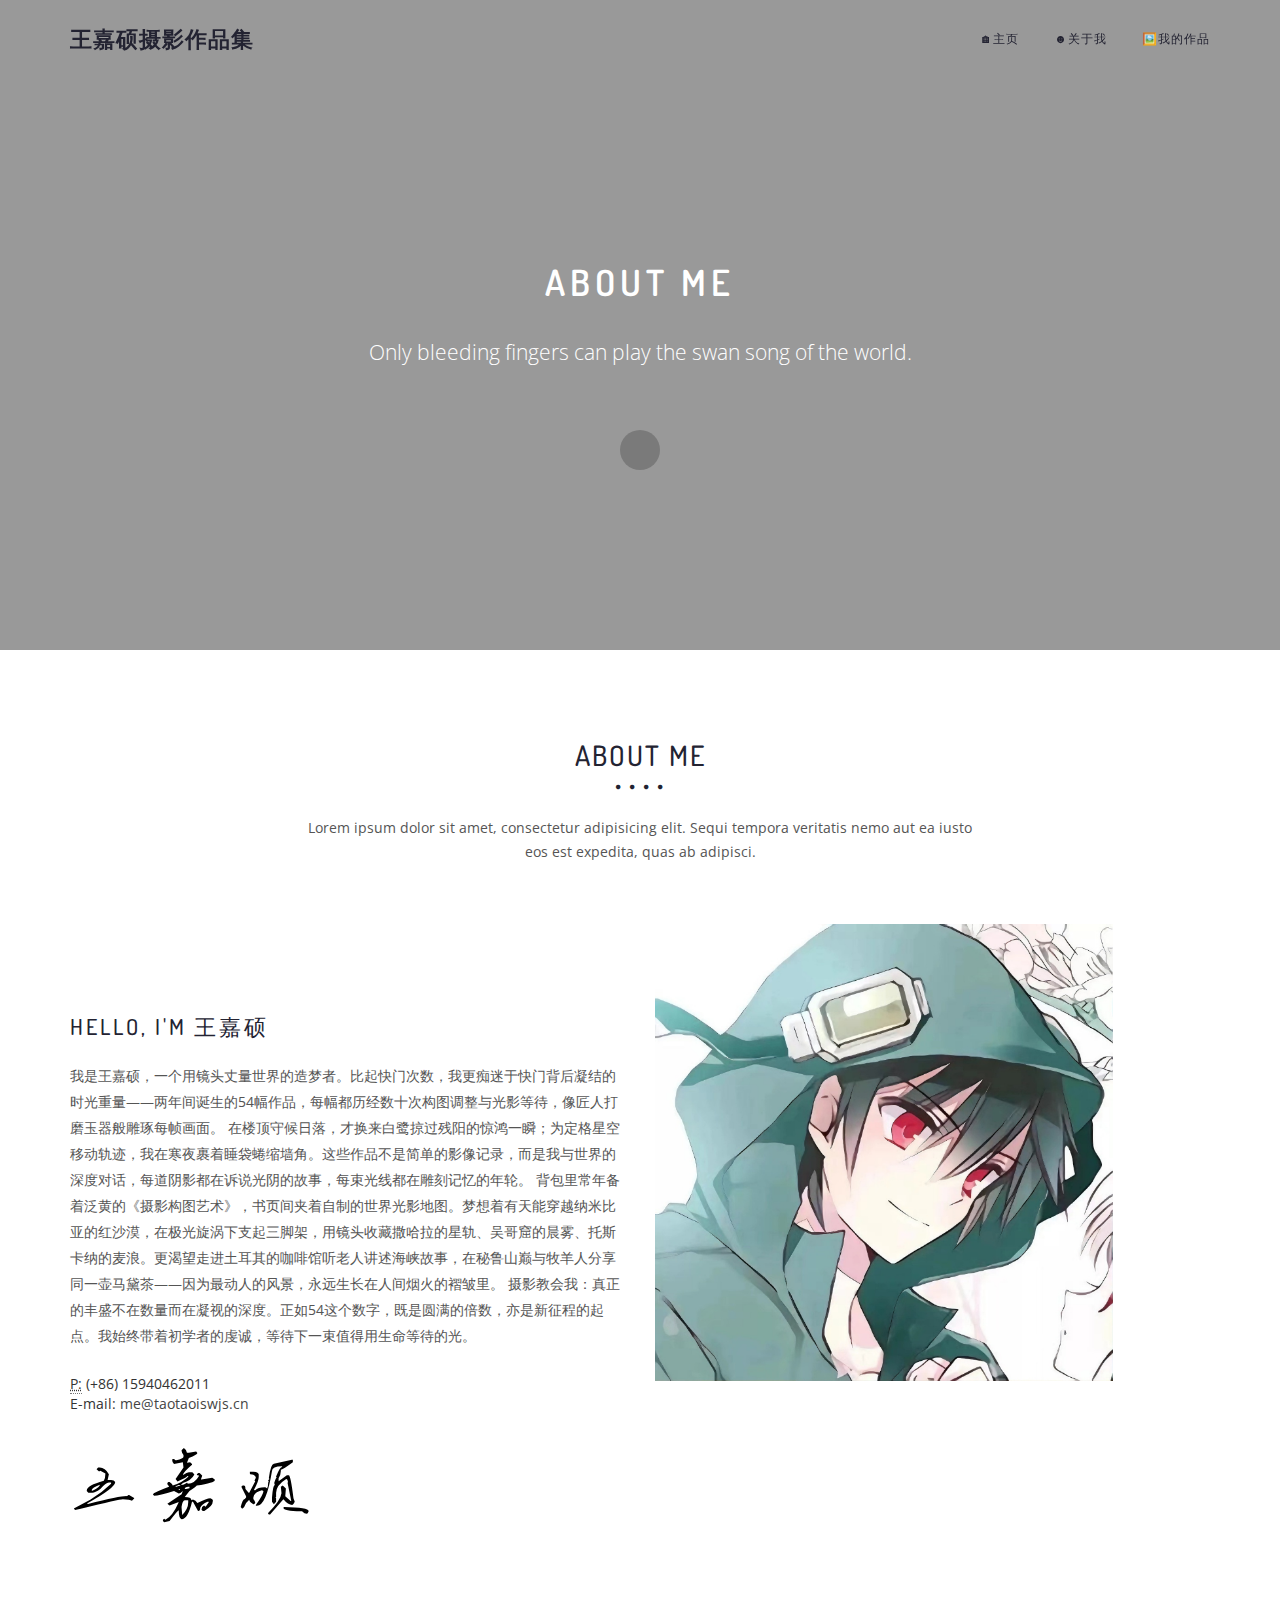
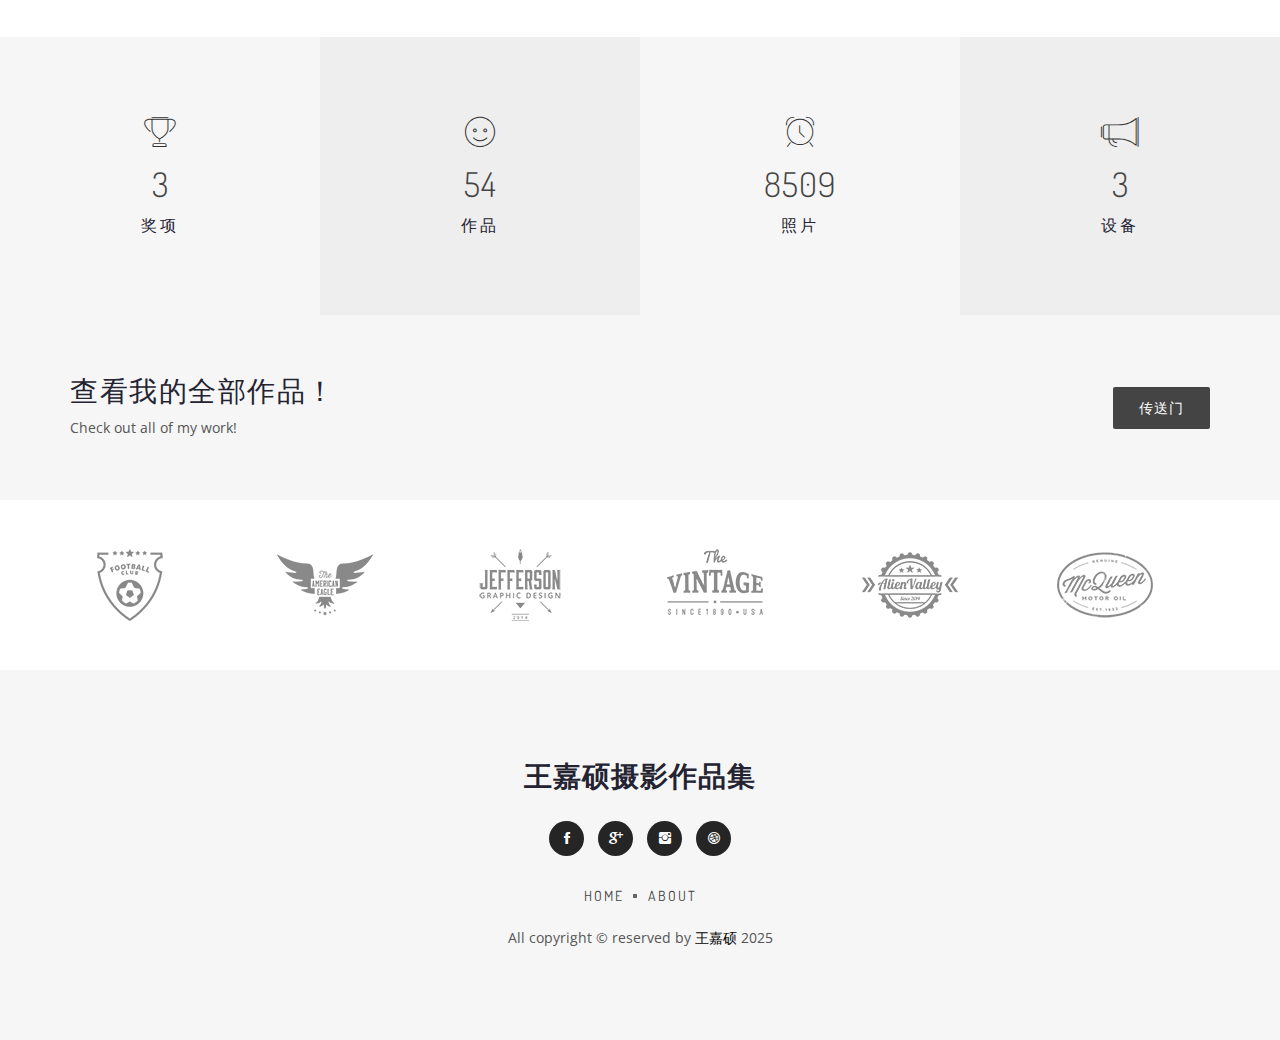
<file: about.html>
<!-- ______                          _________ _______ 
(  ___ \ |\     /|      |\     /|\__    _/(  ____ \
| (   ) )( \   / )      | )   ( |   )  (  | (    \/
| (__/ /  \ (_) /       | | _ | |   |  |  | (_____ 
|  __ (    \   /        | |( )| |   |  |  (_____  )
| (  \ \    ) (         | || || |   |  |        ) |
| )___) )   | |         | () () ||\_)  )  /\____) |
|/ \___/    \_/         (_______)(____/   \_______)
---------------------------------------------------------
All copyright © reserved by 王嘉硕 2025
P: (+86) 15940462011
E-mail: me@taotaoiswjs.cn
-->
<!doctype html>
<body oncontextmenu="return false" ondragstart="return false"></body>
<html class="no-js" lang="">
    <head>
        <meta charset="utf-8">
        <meta http-equiv="x-ua-compatible" content="ie=edge">
        <title>王嘉硕 - 摄影作品集</title>
        <meta name="description" content="">
        <meta name="viewport" content="width=device-width, initial-scale=1">
		
		<!-- favicon icon -->
        <link rel="icon" href="img/favicon.png">
       
		<!-- All CSS Files Here -->
        <link rel="stylesheet" href="css/bootstrap.min.css">
        <link rel="stylesheet" href="css/et-line-fonts.css">
        <link rel="stylesheet" href="css/ionicons.min.css">
        <link rel="stylesheet" href="css/magnific-popup.css">
        <link rel="stylesheet" href="css/meanmenu.css">
        <link rel="stylesheet" href="css/global.css">
        <link rel="stylesheet" href="style.css">
        <link rel="stylesheet" href="css/responsive.css">
        <script src="js/vendor/modernizr-2.8.3.min.js"></script>
    </head>
    <body>
		<div class="page-loader">
			<div class="loader">Loading...</div>
		</div>
		<!-- /PRELOADER -->       
		<!-- header start -->
		<header>
			<div class="header-area headroom">
				<div class="container sm-100">
					<div class="row">
						<div class="col-md-3 col-sm-2">
							<div class="logo text-upper">
								<h4><a href="index.html">王嘉硕摄影作品集</a></h4>
							</div>
						</div>
						<div class="col-md-9 col-sm-10">
							<div class="menu-area hidden-xs">
								<nav>
									<ul class="basic-menu clearfix">
										<li><a href="index.html">🏠︎主页</a>
											<ul>
												<li><a href="index.html">回家喽！ </a></li>
											</ul>
										</li>
										<li><a href="about.html">☻关于我</a></li>
										<!-- PORTFOLIO -->
										<li>
											<a href="https://500px.com.cn/taotaoiswjs">🖼️我的作品</a>
											
							<!-- basic-mobile-menu --> 
							<div class="basic-mobile-menu visible-xs">
								<nav id="mobile-nav">
									<ul>
										<li><a href="index.html">Home</a>
											<ul>
												<li><a href="index.html">Home Style 1 </a></li>
												<li><a href="index-2.html">Home Style 2</a></li>
												<li><a href="index-3.html">Home Style 3</a></li>
												<li><a href="index-4.html">Home Style 4</a></li>
												<li><a href="index-5.html">Home Style 5</a></li>
												<li><a href="index-6.html">Home Style 6</a></li>
												<li><a href="index-7.html">Home Style 7</a></li>
												<li><a href="index-8.html">Home Style 8</a></li>
												<li><a href="index-9.html">Home Style 9</a></li>
												<li><a href="index-10.html">Home Style 10</a></li>
												<li><a href="index-11.html">Home Style 11</a></li>
												<li><a href="index-12.html">Home Style 12</a></li>
											</ul>
										</li>
										<li><a href="about.html">about</a></li>
										<!-- PORTFOLIO -->
										<li>
											<a href="portfolio-grid-3-cols.html">Portfolio</a>
											<ul>
												<li>
													<a href="#">Grid</a>
													<ul>
														<li><a href="portfolio-grid-2-cols.html">2 Columns</a></li>
														<li><a href="portfolio-grid-3-cols.html">3 Columns</a></li>
														<li><a href="portfolio-grid-4-cols.html">4 Columns</a></li>
													</ul>
												</li>
							
												<li>
													<a href="#">Grid No Space</a>
													<ul>
														<li><a href="portfolio-grid-2-cols-nospace.html">2 Columns</a></li>
														<li><a href="portfolio-grid-3-cols-nospace.html">3 Columns</a></li>
														<li><a href="portfolio-grid-4-cols-nospace.html">4 Columns</a></li>
													</ul>
												</li>
							
												<li>
													<a href="#">Wide Grid</a>
													<ul>
														<li><a href="portfolio-wide-grid-2-cols.html">2 Columns</a></li>
														<li><a href="portfolio-wide-grid-3-cols.html">3 Columns</a></li>
														<li><a href="portfolio-wide-grid-4-cols.html">4 Columns</a></li>
													</ul>
												</li>
							
												<li>
													<a href="#">Wide Grid No Space</a>
													<ul>
														<li><a href="portfolio-wide-grid-2-cols-nospace.html">2 Columns</a></li>
														<li><a href="portfolio-wide-grid-3-cols-nospace.html">3 Columns</a></li>
														<li><a href="portfolio-wide-grid-4-cols-nospace.html">4 Columns</a></li>
													</ul>
												</li>
							
												<li>
													<a href="#">Masonry</a>
													<ul>
														<li><a href="portfolio-masonry-2-cols.html">2 Columns</a></li>
														<li><a href="portfolio-masonry-3-cols.html">3 Columns</a></li>
														<li><a href="portfolio-masonry-4-cols.html">4 Columns</a></li>
													</ul>
												</li>
							
												<li>
													<a href="#">Masonry No Space</a>
													<ul>
														<li><a href="portfolio-masonry-2-cols-nospace.html">2 Columns</a></li>
														<li><a href="portfolio-masonry-3-cols-nospace.html">3 Columns</a></li>
														<li><a href="portfolio-masonry-4-cols-nospace.html">4 Columns</a></li>
													</ul>
												</li>
							
												<li>
													<a href="#">Wide Masonry</a>
													<ul>
														<li><a href="portfolio-wide-masonry-2-cols.html">2 Columns</a></li>
														<li><a href="portfolio-wide-masonry-3-cols.html">3 Columns</a></li>
														<li><a href="portfolio-wide-masonry-4-cols.html">4 Columns</a></li>
													</ul>
												</li>
							
												<li>
													<a href="#">Wide Masonry No Space</a>
													<ul>
														<li><a href="portfolio-wide-masonry-2-cols-nospace.html">2 Columns</a></li>
														<li><a href="portfolio-wide-masonry-3-cols-nospace.html">3 Columns</a></li>
														<li><a href="portfolio-wide-masonry-4-cols-nospace.html">4 Columns</a></li>
													</ul>
												</li>
							
												<li>
													<a href="#">Mosaic</a>
													<ul>
														<li><a href="mosaic-portfolio-1.html">Mosaic Grid</a></li>
														<li><a href="mosaic-portfolio-2.html">Mosaic No Space</a></li>
													</ul>
												</li>
							
												<li>
													<a href="#">Single Work</a>
													<ul>
														<li><a href="portfolio-single.html">Single 1</a></li>
														<li><a href="portfolio-single-2.html">Single 2</a></li>
														<li><a href="portfolio-single-3.html">Single 3</a></li>
														<li><a href="portfolio-single-4.html">Single 4</a></li>
													</ul>
												</li>
							
											</ul>
										</li>
										<!-- END PORTFOLIO -->
										<li><a href="service.html">Service</a></li>
										<li><a href="#">Pages</a>
											<ul>
												<li><a href="about.html">About Us</a></li>
												<li><a href="service.html">Service</a></li>												
												<li><a href="pricing.html">Pricing</a></li>
												<li><a href="contact.html">Contact</a></li>
												<li><a href="404.html">404 Page</a></li>
											</ul>
										</li>                                           
										<!-- BLOG -->
										<li>
											<a href="blog-classic-left-sidebar.html">Blog</a>
											<ul>
												<li>
													<a href="#">Grid</a>
													<ul>
														<li><a href="blog-grid-2-col.html">2 Columns</a></li>
														<li><a href="blog-grid-3-col.html">3 Columns</a></li>
														<li><a href="blog-grid-4-col.html">4 Columns</a></li>
														<li><a href="blog-grid-full-width.html">Full Width</a></li>
													</ul>
												</li>
							
												<li>
													<a href="#">Classic</a>
													<ul>
														<li><a href="blog-classic-left-sidebar.html">Sidebar Left</a></li>
														<li><a href="blog-classic-right-sidebar.html">Sidebar Right</a></li>
														<li><a href="blog-classic-no-sidebar.html">Without Sidebar</a></li>
													</ul>
												</li>
							
												<li>
													<a href="#">Masonry</a>
													<ul>
														<li><a href="blog-masonry-2-col.html">2 Columns</a></li>
														<li><a href="blog-masonry-3-col.html">3 Columns</a></li>
														<li><a href="blog-masonry-4-col.html">4 Columns</a></li>
														<li><a href="blog-masonry-full-width.html">Full Width</a></li>
													</ul>
												</li>
							
												<li>
													<a href="#">Thumbnail</a>
													<ul>
														<li><a href="blog-thumbnail-left-sidebar.html">Sidebar Left</a></li>
														<li><a href="blog-thumbnail-right-sidebar.html">Sidebar Right</a></li>
														<li><a href="blog-thumbnail-no-sidebar.html">Without Sidebar</a></li>
													</ul>
												</li>
							
												<li>
													<a href="#">Single Post</a>
													<ul>
														<li><a href="blog-single-sidebar-left.html">Sidebar Left</a></li>
														<li><a href="blog-single-sidebar-right.html">Sidebar Right</a></li>
														<li><a href="blog-single-no-sidebar.html">Without Sidebar</a></li>
													</ul>
												</li>
											</ul>
										</li>
										<!-- END BLOG -->
										<li><a href="contact.html">Contact</a></li>
									</ul>
								</nav>
							</div>							
						</div>
					</div>
				</div>
			</div>
		</header>
		<!-- header end -->
		
		<!-- basic-breadcrumb start -->
		<div class="breadcrumb-2-area pos-relative bg-black-alfa-40" style="background-image:url(https://free4.yunpng.top/2025/03/23/67dffa9c85ed5.jpg)">
			<div class="hero-caption">
				<div class="hero-text">
					<div class="container">
						<div class="row">
							<div class="col-sm-12 text-center">
								<h1 class="text-uppercase color-white breadcrumb-2">About Me<Menu></Menu></h1>
								<p class="lead color-white ">Only bleeding fingers can play the swan song of the world.</p>
							</div>
						</div>
					</div>
				</div>
			</div>
		</div>	
		<!-- basic-breadcrumb end -->

		<div class="about-us-area pt-90 pb-90">
			<div class="container">
				<div class="area-title text-center">
					<h2>About Me</h2>
					<p>Lorem ipsum dolor sit amet, consectetur adipisicing elit. Sequi tempora veritatis nemo aut ea iusto eos est expedita, quas ab adipisci.</p>
				</div>			
				<div class="row">
					<!-- ABOUT TEXT -->
					<div class="col-md-6">
						<div class="about-text mt-90">
							<h5>Hello, I'm 王嘉硕</h5>
							<p>我是王嘉硕，一个用镜头丈量世界的造梦者。比起快门次数，我更痴迷于快门背后凝结的时光重量——两年间诞生的54幅作品，每幅都历经数十次构图调整与光影等待，像匠人打磨玉器般雕琢每帧画面。

								在楼顶守候日落，才换来白鹭掠过残阳的惊鸿一瞬；为定格星空移动轨迹，我在寒夜裹着睡袋蜷缩墙角。这些作品不是简单的影像记录，而是我与世界的深度对话，每道阴影都在诉说光阴的故事，每束光线都在雕刻记忆的年轮。
								
								背包里常年备着泛黄的《摄影构图艺术》，书页间夹着自制的世界光影地图。梦想着有天能穿越纳米比亚的红沙漠，在极光旋涡下支起三脚架，用镜头收藏撒哈拉的星轨、吴哥窟的晨雾、托斯卡纳的麦浪。更渴望走进土耳其的咖啡馆听老人讲述海峡故事，在秘鲁山巅与牧羊人分享同一壶马黛茶——因为最动人的风景，永远生长在人间烟火的褶皱里。
								
								摄影教会我：真正的丰盛不在数量而在凝视的深度。正如54这个数字，既是圆满的倍数，亦是新征程的起点。我始终带着初学者的虔诚，等待下一束值得用生命等待的光。</p>
							<p></p>
							<ul>
								<li><abbr title="Phone">P:</abbr> (+86) 15940462011</li>
								<li>E-mail: <a href="mailto:me@taotaoiswjs.cn">me@taotaoiswjs.cn</a></li>
							</ul>
							<div class="signature mt-20">
								<img src="img/王嘉硕_www.ssjjss.com.svg" alt="">
							</div>
						</div>
					</div>
					<!-- /ABOUT TEXT -->
					<!-- PHOTO -->
					<div class="col-md-5">
						<div class="about-img hidden-sm hidden-xs">
							<img src="img/me.png" alt="">
						</div>
					</div>
					<!-- /PHOTO -->
				</div>
			</div>
		</div>
		
		<div class="basic-counter-area clearfix">
			<div class="counter-box">
				<div class="counter-icon">
					<span class=" icon-trophy"></span>
				</div>
				<div class="counter-text">
					<h3 class="counter-number">3</h3>
					<h4>奖项</h4>
				</div>
			</div>			
			<div class="counter-box">
				<div class="counter-icon">
					<span class="icon-happy"></span>
				</div>
				<div class="counter-text">
					<h3 class="counter-number">54</h3>
					<h4>作品</h4>
				</div>
			</div>
			<div class="counter-box">
				<div class="counter-icon">
					<span class="icon-alarmclock"></span>
				</div>
				<div class="counter-text">
					<h3 class="counter-number">8509</h3>
					<h4>照片</h4>
				</div>
			</div>
			<div class="counter-box">
				<div class="counter-icon">
					<span class="icon-megaphone"></span>
				</div>
				<div class="counter-text">
					<h3 class="counter-number">3</h3>
					<h4>设备</h4>
				</div>
			</div>
		</div>			
		<!-- basic-service-area start -->
		<!-- basic-team-area start -->
		
		<!-- basic-team-area end -->		
		

		<!-- basic-process-area end -->		
		
		<!-- basic-pricing-area start -->
		
		<!-- call-to-action-area start -->
		<div class="call-to-action-area gray-bg ptb-60">
			<div class="container">
				<div class="row">
					<div class="col-md-9 col-sm-9 col-xs-12">
						<div class="call-to-action">
							<h3>查看我的全部作品！</h3>
							<p>Check out all of my work!</p>
						</div>
					</div>
					<div class="col-md-3 col-sm-3 col-xs-12 text-right">
						<div class="call-to-action">
							<a class="btn btn-large" href="https://500px.com.cn/taotaoiswjs">传送门</a>
						</div>
					</div>
				</div>
			</div>
		</div>
		<!-- call-to-action-area end -->		
		<div class="clients-area ptb-40">
			<div class="container">
				<div class="row">
					<div class="clients-active owl-carousel">
						<div class="col-sm-12">
							<div class="basic-clients">
								<a href="#"><img src="img/clients/client-1.png" alt="" /></a>
							</div>
						</div>
						<div class="col-sm-12">
							<div class="basic-clients">
								<a href="#"><img src="img/clients/client-2.png" alt="" /></a>
							</div>
						</div>
						<div class="col-sm-12">
							<div class="basic-clients">
								<a href="#"><img src="img/clients/client-3.png" alt="" /></a>
							</div>
						</div>
						<div class="col-sm-12">
							<div class="basic-clients">
								<a href="#"><img src="img/clients/client-4.png" alt="" /></a>
							</div>
						</div>
						<div class="col-sm-12">
							<div class="basic-clients">
								<a href="#"><img src="img/clients/client-5.png" alt="" /></a>
							</div>
						</div>
						<div class="col-sm-12">
							<div class="basic-clients">
								<a href="#"><img src="img/clients/client-6.png" alt="" /></a>
							</div>
						</div>
						<div class="col-sm-12">
							<div class="basic-clients">
								<a href="#"><img src="img/clients/client-1.png" alt="" /></a>
							</div>
						</div>
						<div class="col-sm-12">
							<div class="basic-clients">
								<a href="#"><img src="img/clients/client-2.png" alt="" /></a>
							</div>
						</div>
					</div>
				</div>
			</div>
		</div>
		<footer>
			<div class="basic-footer text-center gray-bg ptb-90">
				<div class="container">
					<div class="footer-logo mb-30">
						<h3><a href="index.html">王嘉硕摄影作品集</a></h3>
					</div>
					<div class="social-icon">
						<a href="#"><i class="ion-social-facebook"></i></a>
						<a href="#"><i class="ion-social-googleplus"></i></a>
						<a href="#"><i class="ion-social-instagram"></i></a>
						<a href="#"><i class="ion-social-dribbble"></i></a>
					</div>
					<div class="footer-menu mt-30">
						<nav>
							<ul>
								<li><a href="../prince/index.html">Home</a></li>
								<li><a href="../prince/about.html">About</a></li>
							</ul>
						</nav>
					</div>
					<div class="copyright mt-20">
						<p>All copyright © reserved by <a href="#">王嘉硕</a> 2025</p>
					</div>
				</div>
			</div>
		</footer>

		
		<!-- All js plugins here -->
        <script src="js/vendor/jquery-1.12.0.min.js"></script>
        <script src="js/bootstrap.min.js"></script>
        <script src="js/isotope.pkgd.min.js"></script>
        <script src="js/imagesloaded.pkgd.min.js"></script>
        <script src="js/jquery.magnific-popup.min.js"></script>
        <script src="js/jquery.meanmenu.js"></script>
        <script src="js/plugins.js"></script>
        <script src="js/main.js"></script>
    </body>
</html>
</file>
<file: css/et-line-fonts.css>
@font-face{font-family:'et-line';src:url('../fonts/et-line.eot');src:url('../fonts/et-line.eot?#iefix') format('embedded-opentype'),
url('../fonts/et-line.woff') format('woff'),
url('../fonts/et-line.ttf') format('truetype'),
url('../fonts/et-line.svg#et-line') format('svg');font-weight:normal;font-style:normal;}
[data-icon]:before{font-family:'et-line';content:attr(data-icon);speak:none;font-weight:normal;font-variant:normal;text-transform:none;line-height:1;-webkit-font-smoothing:antialiased;-moz-osx-font-smoothing:grayscale;display:inline-block;}
.icon-mobile, .icon-laptop, .icon-desktop, .icon-tablet, .icon-phone, .icon-document, .icon-documents, .icon-search, .icon-clipboard, .icon-newspaper, .icon-notebook, .icon-book-open, .icon-browser, .icon-calendar, .icon-presentation, .icon-picture, .icon-pictures, .icon-video, .icon-camera, .icon-printer, .icon-toolbox, .icon-briefcase, .icon-wallet, .icon-gift, .icon-bargraph, .icon-grid, .icon-expand, .icon-focus, .icon-edit, .icon-adjustments, .icon-ribbon, .icon-hourglass, .icon-lock, .icon-megaphone, .icon-shield, .icon-trophy, .icon-flag, .icon-map, .icon-puzzle, .icon-basket, .icon-envelope, .icon-streetsign, .icon-telescope, .icon-gears, .icon-key, .icon-paperclip, .icon-attachment, .icon-pricetags, .icon-lightbulb, .icon-layers, .icon-pencil, .icon-tools, .icon-tools-2, .icon-scissors, .icon-paintbrush, .icon-magnifying-glass, .icon-circle-compass, .icon-linegraph, .icon-mic, .icon-strategy, .icon-beaker, .icon-caution, .icon-recycle, .icon-anchor, .icon-profile-male, .icon-profile-female, .icon-bike, .icon-wine, .icon-hotairballoon, .icon-globe, .icon-genius, .icon-map-pin, .icon-dial, .icon-chat, .icon-heart, .icon-cloud, .icon-upload, .icon-download, .icon-target, .icon-hazardous, .icon-piechart, .icon-speedometer, .icon-global, .icon-compass, .icon-lifesaver, .icon-clock, .icon-aperture, .icon-quote, .icon-scope, .icon-alarmclock, .icon-refresh, .icon-happy, .icon-sad, .icon-facebook, .icon-twitter, .icon-googleplus, .icon-rss, .icon-tumblr, .icon-linkedin, .icon-dribbble{font-family:'et-line';speak:none;font-style:normal;font-weight:normal;font-variant:normal;text-transform:none;line-height:1;-webkit-font-smoothing:antialiased;-moz-osx-font-smoothing:grayscale;display:inline-block;}
.icon-mobile:before{content:"\e000";}
.icon-laptop:before{content:"\e001";}
.icon-desktop:before{content:"\e002";}
.icon-tablet:before{content:"\e003";}
.icon-phone:before{content:"\e004";}
.icon-document:before{content:"\e005";}
.icon-documents:before{content:"\e006";}
.icon-search:before{content:"\e007";}
.icon-clipboard:before{content:"\e008";}
.icon-newspaper:before{content:"\e009";}
.icon-notebook:before{content:"\e00a";}
.icon-book-open:before{content:"\e00b";}
.icon-browser:before{content:"\e00c";}
.icon-calendar:before{content:"\e00d";}
.icon-presentation:before{content:"\e00e";}
.icon-picture:before{content:"\e00f";}
.icon-pictures:before{content:"\e010";}
.icon-video:before{content:"\e011";}
.icon-camera:before{content:"\e012";}
.icon-printer:before{content:"\e013";}
.icon-toolbox:before{content:"\e014";}
.icon-briefcase:before{content:"\e015";}
.icon-wallet:before{content:"\e016";}
.icon-gift:before{content:"\e017";}
.icon-bargraph:before{content:"\e018";}
.icon-grid:before{content:"\e019";}
.icon-expand:before{content:"\e01a";}
.icon-focus:before{content:"\e01b";}
.icon-edit:before{content:"\e01c";}
.icon-adjustments:before{content:"\e01d";}
.icon-ribbon:before{content:"\e01e";}
.icon-hourglass:before{content:"\e01f";}
.icon-lock:before{content:"\e020";}
.icon-megaphone:before{content:"\e021";}
.icon-shield:before{content:"\e022";}
.icon-trophy:before{content:"\e023";}
.icon-flag:before{content:"\e024";}
.icon-map:before{content:"\e025";}
.icon-puzzle:before{content:"\e026";}
.icon-basket:before{content:"\e027";}
.icon-envelope:before{content:"\e028";}
.icon-streetsign:before{content:"\e029";}
.icon-telescope:before{content:"\e02a";}
.icon-gears:before{content:"\e02b";}
.icon-key:before{content:"\e02c";}
.icon-paperclip:before{content:"\e02d";}
.icon-attachment:before{content:"\e02e";}
.icon-pricetags:before{content:"\e02f";}
.icon-lightbulb:before{content:"\e030";}
.icon-layers:before{content:"\e031";}
.icon-pencil:before{content:"\e032";}
.icon-tools:before{content:"\e033";}
.icon-tools-2:before{content:"\e034";}
.icon-scissors:before{content:"\e035";}
.icon-paintbrush:before{content:"\e036";}
.icon-magnifying-glass:before{content:"\e037";}
.icon-circle-compass:before{content:"\e038";}
.icon-linegraph:before{content:"\e039";}
.icon-mic:before{content:"\e03a";}
.icon-strategy:before{content:"\e03b";}
.icon-beaker:before{content:"\e03c";}
.icon-caution:before{content:"\e03d";}
.icon-recycle:before{content:"\e03e";}
.icon-anchor:before{content:"\e03f";}
.icon-profile-male:before{content:"\e040";}
.icon-profile-female:before{content:"\e041";}
.icon-bike:before{content:"\e042";}
.icon-wine:before{content:"\e043";}
.icon-hotairballoon:before{content:"\e044";}
.icon-globe:before{content:"\e045";}
.icon-genius:before{content:"\e046";}
.icon-map-pin:before{content:"\e047";}
.icon-dial:before{content:"\e048";}
.icon-chat:before{content:"\e049";}
.icon-heart:before{content:"\e04a";}
.icon-cloud:before{content:"\e04b";}
.icon-upload:before{content:"\e04c";}
.icon-download:before{content:"\e04d";}
.icon-target:before{content:"\e04e";}
.icon-hazardous:before{content:"\e04f";}
.icon-piechart:before{content:"\e050";}
.icon-speedometer:before{content:"\e051";}
.icon-global:before{content:"\e052";}
.icon-compass:before{content:"\e053";}
.icon-lifesaver:before{content:"\e054";}
.icon-clock:before{content:"\e055";}
.icon-aperture:before{content:"\e056";}
.icon-quote:before{content:"\e057";}
.icon-scope:before{content:"\e058";}
.icon-alarmclock:before{content:"\e059";}
.icon-refresh:before{content:"\e05a";}
.icon-happy:before{content:"\e05b";}
.icon-sad:before{content:"\e05c";}
.icon-facebook:before{content:"\e05d";}
.icon-twitter:before{content:"\e05e";}
.icon-googleplus:before{content:"\e05f";}
.icon-rss:before{content:"\e060";}
.icon-tumblr:before{content:"\e061";}
.icon-linkedin:before{content:"\e062";}
.icon-dribbble:before{content:"\e063";}
</file>
<file: css/meanmenu.css>
a.meanmenu-reveal{display:none;}
.mean-container .mean-bar{background:rgba(0, 0, 0, 0) none repeat scroll 0 0;float:left;min-height:0;padding:0;position:relative;width:100%;z-index:999999;}
.mean-container a.meanmenu-reveal{border:1px solid #000;color:#444;cursor:pointer;display:block;font-family:Arial,Helvetica,sans-serif;font-size:1px;font-weight:700;height:21px;line-height:22px;margin-top:-52px;padding:5px 8px;position:absolute;right:0;text-decoration:none;top:0;width:22px;}
.mean-container a.meanmenu-reveal span{background:#444 none repeat scroll 0 0;display:block;height:3px;margin-top:3px;}
.mean-container .mean-nav{background:#0c1923 none repeat scroll 0 0;float:left;margin-top:0;width:100%;}
.mean-container .mean-nav ul{padding:0;margin:0;width:100%;list-style-type:none;}
.mean-container .mean-nav ul li{position:relative;float:left;width:100%;}
.mean-container .mean-nav ul li a{display:block;float:left;width:90%;padding:1em 5%;margin:0;text-align:left;color:#fff;border-top:1px solid #383838;border-top:1px solid rgba(255,255,255,0.5);text-decoration:none;text-transform:uppercase;}
.mean-container .mean-nav ul li li a{width:80%;padding:1em 10%;border-top:1px solid #f1f1f1;border-top:1px solid rgba(255,255,255,0.25);opacity:0.75;filter:alpha(opacity=75);text-shadow:none !important;visibility:visible;}
.mean-container .mean-nav ul li.mean-last a{border-bottom:none;margin-bottom:0;}
.mean-container .mean-nav ul li li li a{width:70%;padding:1em 15%;}
.mean-container .mean-nav ul li li li li a{width:60%;padding:1em 20%;}
.mean-container .mean-nav ul li li li li li a{width:50%;padding:1em 25%;}
.mean-container .mean-nav ul li a:hover{background:#252525;background:rgba(255,255,255,0.1);}
.mean-container .mean-nav ul li a.mean-expand{margin-top:1px;width:26px;height:32px;padding:8px 10px !important;text-align:center;position:absolute;right:0;top:0;z-index:2;font-weight:700;background:rgba(255,255,255,0.1);border:none !important;border-left:1px solid rgba(255,255,255,0.4) !important;border-bottom:1px solid rgba(255,255,255,0.2) !important;}
.mean-container .mean-nav ul li a.mean-expand:hover{background:rgba(0,0,0,0.9);}
.mean-container .mean-push{float:left;width:100%;padding:0;margin:0;clear:both;}
.mean-nav .wrapper{width:100%;padding:0;margin:0;}
.mean-container .mean-bar, .mean-container .mean-bar *{-webkit-box-sizing:content-box;-moz-box-sizing:content-box;box-sizing:content-box;}
.mean-remove{display:none !important;}

.mean-nav > ul {
  height: 300px;
  overflow-y: scroll;
}
</file>
<file: css/global.css>
.m-0{margin-top:0;margin-right:0;margin-bottom:0;margin-left:0;}
.p-0{padding-top:0;padding-right:0;padding-bottom:0;padding-left:0;}
.mt-0{margin-top:0}
.mt-10{margin-top:10px}
.mt-15{margin-top:15px}
.mt-20{margin-top:20px}
.mt-30{margin-top:30px}
.mt-40{margin-top:40px}
.mt-50{margin-top:50px}
.mt-60{margin-top:60px}
.mt-70{margin-top:70px}
.mt-80{margin-top:80px}
.mt-90{margin-top:90px}
.mt-100{margin-top:100px}
.mt-110{margin-top:110px}
.mt-120{margin-top:120px}
.mt-130{margin-top:130px}
.mt-140{margin-top:140px}
.mt-150{margin-top:150px}
.mr-0{margin-right:0px}
.mr-10{margin-right:10px}
.mr-15{margin-right:15px}
.mr-20{margin-right:20px}
.mr-30{margin-right:30px}
.mr-40{margin-right:40px}
.mr-50{margin-right:50px}
.mr-60{margin-right:60px}
.mr-70{margin-right:70px}
.mr-80{margin-right:80px}
.mr-90{margin-right:90px}
.mr-100{margin-right:100px}
.mr-110{margin-right:110px}
.mr-120{margin-right:120px}
.mr-130{margin-right:130px}
.mr-140{margin-right:140px}
.mr-150{margin-right:150px}
.mb-0{margin-bottom:0}
.mb-10{margin-bottom:10px}
.mb-15{margin-bottom:15px}
.mb-20{margin-bottom:20px}
.mb-30{margin-bottom:30px}
.mb-40{margin-bottom:40px}
.mb-50{margin-bottom:50px}
.mb-60{margin-bottom:60px}
.mb-70{margin-bottom:70px}
.mb-80{margin-bottom:80px}
.mb-90{margin-bottom:90px}
.mb-100{margin-bottom:100px}
.mb-110{margin-bottom:110px}
.mb-120{margin-bottom:120px}
.mb-130{margin-bottom:130px}
.mb-140{margin-bottom:140px}
.mb-150{margin-bottom:150px}
.ml-0{margin-left:0}
.ml-10{margin-left:10px}
.ml-15{margin-left:15px}
.ml-20{margin-left:20px}
.ml-30{margin-left:30px}
.ml-40{margin-left:40px}
.ml-50{margin-left:50px}
.ml-60{margin-left:60px}
.ml-70{margin-left:70px}
.ml-80{margin-left:80px}
.ml-90{margin-left:90px}
.ml-100{margin-left:100px}
.ml-110{margin-left:110px}
.ml-120{margin-left:120px}
.ml-130{margin-left:130px}
.ml-140{margin-left:140px}
.ml-150{margin-left:150px}
.pt-0{padding-top:0}
.pt-10{padding-top:10px}
.pt-15{padding-top:15px}
.pt-20{padding-top:20px}
.pt-30{padding-top:30px}
.pt-40{padding-top:40px}
.pt-50{padding-top:50px}
.pt-60{padding-top:60px}
.pt-70{padding-top:70px}
.pt-80{padding-top:80px}
.pt-90{padding-top:90px}
.pt-100{padding-top:100px}
.pt-110{padding-top:110px}
.pt-120{padding-top:120px}
.pt-130{padding-top:130px}
.pt-140{padding-top:140px}
.pt-150{padding-top:150px}
.pr-0{padding-right:0}
.pr-10{padding-right:10px}
.pr-15{padding-right:15px}
.pr-20{padding-right:20px}
.pr-30{padding-right:30px}
.pr-40{padding-right:40px}
.pr-50{padding-right:50px}
.pr-60{padding-right:60px}
.pr-70{padding-right:70px}
.pr-80{padding-right:80px}
.pr-90{padding-right:90px}
.pr-100{padding-right:100px}
.pr-110{padding-right:110px}
.pr-120{padding-right:120px}
.pr-130{padding-right:130px}
.pr-140{padding-right:140px}
.pb-0{padding-bottom:0}
.pb-10{padding-bottom:10px}
.pb-15{padding-bottom:15px}
.pb-20{padding-bottom:20px}
.pb-30{padding-bottom:30px}
.pb-40{padding-bottom:40px}
.pb-50{padding-bottom:50px}
.pb-60{padding-bottom:60px}
.pb-70{padding-bottom:70px}
.pb-80{padding-bottom:80px}
.pb-90{padding-bottom:90px}
.pb-100{padding-bottom:100px}
.pb-110{padding-bottom:110px}
.pb-120{padding-bottom:120px}
.pb-130{padding-bottom:130px}
.pb-140{padding-bottom:140px}
.pb-150{padding-bottom:150px}
.pl-0{padding-left:0}
.pl-10{padding-left:10px}
.pl-15{padding-left:15px}
.pl-20{padding-left:20px}
.pl-30{padding-left:30px}
.pl-40{padding-left:40px}
.pl-50{padding-left:50px}
.pl-60{padding-left:60px}
.pl-70{padding-left:70px}
.pl-80{padding-left:80px}
.pl-90{padding-left:90px}
.pl-100{padding-left:100px}
.pl-110{padding-left:110px}
.pl-120{padding-left:120px}
.pl-130{padding-left:130px}
.pl-140{padding-left:140px}
.pl-150{padding-left:150px}
.ptb-0{padding:0}
.ptb-10{padding:10px 0}
.ptb-20{padding:20px 0}
.ptb-30{padding:30px 0}
.ptb-40{padding:40px 0}
.ptb-50{padding:50px 0}
.ptb-60{padding:60px 0}
.ptb-70{padding:70px 0}
.ptb-80{padding:80px 0}
.ptb-90{padding:90px 0}
.ptb-100{padding:100px 0}
.ptb-110{padding:110px 0}
.ptb-120{padding:120px 0}
.ptb-130{padding:130px 0}
.ptb-140{padding:140px 0}
.ptb-150{padding:150px 0}
.mtb-0{margin:0}
.mtb-10{margin:10px 0}
.mtb-15{margin:15px 0}
.mtb-20{margin:20px 0}
.mtb-30{margin:30px 0}
.mtb-40{margin:40px 0}
.mtb-50{margin:50px 0}
.mtb-60{margin:60px 0}
.mtb-70{margin:70px 0}
.mtb-80{margin:80px 0}
.mtb-90{margin:90px 0}
.mtb-100{margin:100px 0}
.mtb-110{margin:110px 0}
.mtb-120{margin:120px 0}
.mtb-130{margin:130px 0}
.mtb-140{margin:140px 0}
.mtb-150{margin:150px 0;}
.pricing .container .row [class*="col-"]{}
.col-1, .col-2, .col-3, .col-4, .col-5, .col-6, .col-7, .col-8, .col-9, .col-10{float:left;}
.col-1{width:10%;}
.col-2{width:20%;}
.col-3{width:30%;}
.col-4{width:40%;}
.col-5{width:50%;}
.col-6{width:60%;}
.col-7{width:70%;}
.col-8{width:80%;}
.col-9{width:90%;}
.col-10{width:100%;}
.white-bg{background:#ffffff;}
.gray-bg{background:#f6f6f6;}
.black-bg{background:#1c1c1c;}
.transparent-bg{background:transparent;}
</file>
<file: style.css>
/*
  Theme Name: Prince - Minimal Portfolio Template
  Author: basictheme
  Description: Portfolio template.
  Version: 1.0
*/

/* Css Index 
-----------------------------------
1. Theme default css
2. header
3. basic slider
4. portfolio
5. service
6. testimonial
7. footer
8. blog
9. pricing
10. process
11. team
11. breadcrumb
12. contact
13. about
*/


/*-------------------------------------------------------
1. Theme default css
---------------------------------------------------------*/
@import url('https://fonts.googleapis.com/css?family=Dosis:300,400,500,600,700|Open+Sans:300,400,600,700');
@import url('css/font-awesome.min.css');
@import url('css/text-headline.css');
@import url('css/owl.carousel.min.css');
@import url('css/hamburgers.min.css');
@import url('css/animate.css');
img {
  user-select: none;  /* 禁止选中 */
  pointer-events: none;  /* 禁用点击事件（慎用，会影响交互） */
}
body {
  font-family: 'Open Sans', sans-serif;
  font-weight: normal;
  font-style: normal;
}
.img,img{
 max-width: 100%;
transition: all 0.3s ease-out 0s;
}
a,
.button {
  -webkit-transition: all 0.3s ease-out 0s;
  -moz-transition: all 0.3s ease-out 0s;
  -ms-transition: all 0.3s ease-out 0s;
  -o-transition: all 0.3s ease-out 0s;
  transition: all 0.3s ease-out 0s;
}
a:focus,
.button:focus {
  text-decoration: none;
  outline: none;
}
a:focus,
a:hover,
.portfolio-cat a:hover,
.footer-menu li a:hover {
  color: #999;
  text-decoration: none;
}
a, button {
  color: #444;
  outline: medium none;
}
.uppercase { 
  text-transform: uppercase;
}
.capitalize { 
  text-transform: capitalize;
}
h1,
h2,
h3,
h4,
h5,
h6 {
  font-family: 'Dosis', sans-serif;
  font-weight: normal;
  color: #232332;
  margin-top: 0px;
  font-style: normal;
  font-weight: 300;
  letter-spacing: 1px;
  text-transform: uppercase;
}
h1 a,
h2 a,
h3 a,
h4 a,
h5 a,
h6 a { 
    color: inherit;
}
h1 {
    font-size: 40px;
    font-weight: 500;
}
h2 {
    font-size: 35px;
}
h3 {
    font-size: 28px;
}
h4 {
    font-size: 22px;
}
h5 {
    font-size: 18px;
}
h6 {
    font-size: 16px;
}
ul {
  margin: 0px;
  padding: 0px;
}
li { list-style: none }
p {
  font-size: 14px;
  font-weight: normal;
  line-height: 24px;
  color: #555;
  margin-bottom: 15px;
}
hr{
  padding: 0px;
  border-bottom: 1px solid #eceff8;
  border-top: 0px;
}
label {
  color: #444;
  cursor: pointer;
  font-size: 14px;
  font-weight: 400;
}
*::-moz-selection {
  background: #d6b161;
  color: #fff;
  text-shadow: none;
}
::-moz-selection {
  background: #555;
  color: #fff;
  text-shadow: none;
}
::selection {
  background: #555;
  color: #fff;
  text-shadow: none;
}
*::-moz-placeholder {
  color: #555555;
  font-size: 14px;
  opacity: 1;
}
*::placeholder {
  color: #555555;
  font-size: 14px;
  opacity: 1;
}

/* button style */
.btn {
  -moz-user-select: none;
  background: #444 none repeat scroll 0 0;
  border: 1px solid transparent;
  border-radius: 2px;
  color: #fff;
  cursor: pointer;
  display: inline-block;
  font-family: dosis;
  font-size: 14px;
  font-weight: 400;
  letter-spacing: 1px;
  line-height: 1.42857;
  margin-bottom: 0;
  padding: 7px 20px;
  text-align: center;
  text-transform: uppercase;
  touch-action: manipulation;
  transition: all 0.3s ease 0s;
  vertical-align: middle;
  white-space: nowrap;
}
.btn:hover{background:transparent;border-color:#444}
.btn.btn-large {
  padding: 10px 25px;
}
.btn-lg {
  font-weight: 700;
  padding: 13px 31px;
}
.btn.white-btn:hover{border-color:#ddd;color:#ddd}

/* bg img part */
 .bg-1 {background: url(img/bg/bg-1.jpg);}
 .bg-2 { background: url(img/bg/bg-2.jpg);}
 .bg-3 { background: url(img/bg/bg-3.jpg);}
 .bg-4 { background: url(img/bg/4.jpg);}
.color-white {
  color: #ffffff !important;
}
 
.bg-1, .bg-2, .bg-3, .bg-4, .bg-5, .bg-6, .bg-7, .bg-8, .bg-9, .bg-10{
  background-attachment: fixed; 
  background-clip: initial; 
  background-color: rgba(0, 0, 0, 0); 
  background-origin: initial; 
  background-position: center center; 
  background-repeat: no-repeat; 
  background-size: cover; 
  position: relative; 
  z-index: 0;
}
/* opacity */
.bg-black-alfa-5::before, .bg-black-alfa-10::before, .bg-black-alfa-15::before, .bg-black-alfa-20::before, .bg-black-alfa-25::before, .bg-black-alfa-30::before, .bg-black-alfa-35::before, .bg-black-alfa-40::before, .bg-black-alfa-45::before, .bg-black-alfa-50::before, .bg-black-alfa-55::before, .bg-black-alfa-60::before, .bg-black-alfa-65::before, .bg-black-alfa-70::before, .bg-black-alfa-75::before, .bg-black-alfa-80::before, .bg-black-alfa-85::before, .bg-black-alfa-90::before, .bg-black-alfa-95::before {
  content: "";
  height: 100%;
  left: 0;
  position: absolute;
  top: 0;
  width: 100%;
  z-index: 0;
}
.bg-black-alfa-5::before, .bg-black-alfa-10::before, .bg-black-alfa-15::before, .bg-black-alfa-20::before, .bg-black-alfa-25::before, .bg-black-alfa-30::before, .bg-black-alfa-35::before, .bg-black-alfa-40::before, .bg-black-alfa-45::before, .bg-black-alfa-50::before, .bg-black-alfa-55::before, .bg-black-alfa-60::before, .bg-black-alfa-65::before, .bg-black-alfa-70::before, .bg-black-alfa-75::before, .bg-black-alfa-80::before, .bg-black-alfa-85::before, .bg-black-alfa-90::before, .bg-black-alfa-95::before {
  background: rgba(0, 0, 0, 0.05) none repeat scroll 0 0;
}
.bg-black-alfa-40::before {
  background: rgba(0, 0, 0, 0.4) none repeat scroll 0 0;
}
.owl-carousel .owl-nav div {
  background: rgba(255, 255, 255, 0.8) none repeat scroll 0 0;
  height: 40px;
  left: 20px;
  line-height: 40px;
  opacity: 0;
  position: absolute;
  text-align: center;
  top: 50%;
  transform: translateY(-50%);
  transition: all 0.3s ease 0s;
  visibility: hidden;
  width: 40px;
}
.owl-carousel .owl-nav div.owl-next {
  left: auto;
  right: 20px;
}
.owl-carousel:hover .owl-nav div{opacity: 1;visibility:visible}
/* 2. header */
.header-fixed {
  left: 0;
  position: absolute;
  right: 0;
  z-index: 1030;
}
.header-transparent {
  background: transparent none repeat scroll 0 0;
  box-shadow: 0 -1px 0 rgba(255, 255, 255, 0.1) inset;
  transition: height 0.3s ease-out 0s, background 0.3s ease-out 0s, box-shadow 0s ease-out 0s;
}
.sticky {
  left: 0;
  margin: auto;
  position: fixed;
  top: 0;
  width: 100%;
background: #ffffff none repeat scroll 0 0;
box-shadow: 0 -1px 0 #f5f5f5 inset;
transition: height 0.3s ease-out 0s, background 0.3s ease-out 0s, box-shadow 0.3s ease-out 0s;
z-index: 1030;
}
.breadcrumb-2-area {
  background-position: center center;
  background-size: cover;
  height: 650px;
  overflow: hidden;
  padding: 0;
  position: relative;
}
.hero-caption {
  display: table;
  height: 100%;
  margin: 0 auto;
  position: relative;
  width: 80%;
  z-index: 2;
}
.hero-text {
  display: table-cell;
  height: 100%;
  position: relative;
  vertical-align: middle;
}
h1.breadcrumb-2 {
  font-size: 36px;
  font-weight: 600;
  letter-spacing: 5px;
}
.logo {
  padding: 26px 0;
  transition: all 0.3s ease 0s;
}
.logo h4 {
  font-weight: 600;
  margin: 0;
}
.header-transparent .logo h4 {
  color: #fff;
}
.sticky .logo h4 {
  color: #222;
}
.sticky .logo {
  padding: 19px 0;
}
.basic-area {
  position: relative;
}
.basic-menu {
  float: right;
}
.basic-menu li {
  float: left;
  margin-left: 35px;
  position: relative;
  transition: all 0.3s ease 0s;
}
/* .basic-menu > li::after {
  background: #d7d7d7 none repeat scroll 0 0;
  content: "";
  height: 15px;
  position: absolute;
  right: -16px;
  top: 32px;
  transform: rotate(45deg);
  transition: all 0.3s ease 0s;
  width: 1px;
} */
.basic-menu > li:last-child:after{display:none}
.basic-menu li a {
  color: #232332;
  display: inline-block;
  text-transform: uppercase;
  position: relative;
  font-size: 12px;
  letter-spacing: 1px;
  text-transform: uppercase;
}
.basic-menu > li > a::before {
  background: #666 none repeat scroll 0 0;
  bottom: 23px;
  content: "";
  height: 4px;
  left: 0;
  margin: auto;
  position: absolute;
  right: 0;
  width: 4px;
  opacity:0;
  transition:.3s;
}
.basic-menu > li > a {
  padding: 30px 0;
}
.basic-menu li:hover > a {
  color: #999;
}
.basic-menu li:hover > a:before{opacity:1;}
.basic-menu li ul {
  background: #222 none repeat scroll 0 0;
  box-shadow: 0 6px 12px rgba(0, 0, 0, 0.176);
  float: none;
  left: 0;
  opacity: 0;
  position: absolute;
  text-align: left;
  top: 110%;
  transition: all 0.3s ease 0s;
  visibility: hidden;
  width: 200px;
  z-index: 11;
}
.basic-menu li:hover > ul {
  opacity: 1;
  top: 100%;
  visibility: visible;
}
.basic-menu li ul li {
  border-bottom: 1px solid rgba(51, 51, 51, 0.5);
  display: block;
  float: none;
  margin: 0;
}
.basic-menu li ul li:last-child {
  border-bottom: 0 none;
  margin: 0;
}
.basic-menu li ul li a i{float:right}
/* --------------------------
  Child Sub menu
-----------------------------*/
.basic-menu li ul li ul {
  left: 100%;
  opacity: 0;
  position: absolute;
  top: 10%;
  visibility: hidden;
  z-index: 999;
}
.basic-menu li ul li:hover > ul {
  opacity: 1;
  top: 0;
  visibility: visible;
}
.basic-menu li ul li a {
  color: rgba(255, 255, 255, 0.7);
  display: block;
  font-size: 11px;
  padding: 10px 15px;
}
.basic-menu li ul li:hover > a {
  background: rgba(51, 51, 51, 0.5) none repeat scroll 0 0;
  color: #fff;
}
.basic-menu li ul li a span {
  float: right;
}
.member-img img {
    width: 100%;
}
.menu-area .menu-p-right ul {
  left: auto;
  right: 0;
}
.basic-menu .menu-p-right ul li ul {
  right: 100%;
}

.headroom {
  left: 0;
  position: fixed;
  right: 0;
  top: 0;
  z-index: 10;
}
.headroom--pinned {
  background: #fff none repeat scroll 0 0;
  box-shadow: 0 -1px 0 #f5f5f5 inset;
  transform: translateY(0px);
}
.headroom--unpinned {
  transform: translateY(-100%);
}
.headroom {
  transition: transform 0.25s ease-in-out 0s;
  will-change: transform;
}
.basic-space{height:78px}
.header-transparent .basic-menu li a {
  color: #fff;
}
.header-transparent.sticky .basic-menu > li > a {
  color: #232332;
}
.sticky .basic-menu > li > a {
  padding: 23px 0;
}
.sticky .basic-menu > li::after {
  top: 25px;
}
.header-transparent .basic-menu > li > a::before {
  background: #f6f6f6 none repeat scroll 0 0;
}
.header-transparent.sticky .basic-menu > li > a::before {
  background: #666 none repeat scroll 0 0;
}
.sticky .basic-menu > li > a::before {
  bottom: 17px;
}
.hamburger {
  float: right;
  margin-left: 20px;
  margin-top: 24px;
  padding: 0;
  transition: all 0.3s ease 0s;
}
.hamburger-inner, .hamburger-inner::after, .hamburger-inner::before {
  height: 2px;
  width: 30px;
}
.hamburger-inner::before {
  top: -8px;
}
.hamburger--collapse .hamburger-inner::after {
  top: -16px;
}
.hamburger-menu {
  float: right;
  margin-right: -30px;
  opacity: 0;
  transition: all 0.3s ease 0s;
  visibility: hidden;
}
nav.nav-menu-show {
  margin-right: 0;
  opacity: 1;
  visibility: visible;
}
.sticky .hamburger {
  margin-top: 17px;
}

/* 3. basic slider */
.basic-slider {
  background-position: center center;
  background-size: cover;
  padding: 300px 0;
}
.slide-1 {
  background: rgba(0, 0, 0, 0) url("img/slider/slider-1.jpg") repeat scroll right top;
}
.slide-2 {
  background: rgba(0, 0, 0, 0) url("img/slider/slider-2.png") repeat scroll right center;
}
.slide-3 {
  background: rgba(0, 0, 0, 0) url("img/slider/spring-t-shirts.jpg") repeat scroll right top / cover ;
}
.slide-4 {
  background: rgba(0, 0, 0, 0) url("img/slider/slider-5.jpg") repeat scroll right top / cover ;
}
.slide-5 {
  background: rgba(0, 0, 0, 0) url("img/slider/slider-6.jpg") repeat scroll right top / cover ;
}
.slide-6 {
  background: rgba(0, 0, 0, 0) url("img/slider/slider-7.jpg") repeat scroll right top / cover ;
}
.slider-content h2 {
  font-weight: 500;
  letter-spacing: 5px;
}
.dot {
  background: #444 none repeat scroll 0 0;
  display: inline-block;
  height: 5px;
  width: 5px;
}
.slider-content.text-white h2 {
  color: #fff;
}
.slider-content.text-white p {
  color: #ddd;
}
.slider-content.black-bg-opacity {
  background: rgba(0, 0, 0, 0.7) none repeat scroll 0 0;
  display: inline-block;
  padding: 70px 50px;
  text-align: center;
  outline: 1px solid rgba(0, 0, 0, 0.2);
  outline-offset: -15px;
  position:relative;
}
.slider-content.black-bg-opacity > h2 {
  font-size: 30px;
  line-height: 40px;
  position: relative;
}
.slider-content.text-white.black-bg-opacity::before {
  border: 1px solid #888;
  bottom: 15px;
  content: "";
  left: 15px;
  position: absolute;
  right: 15px;
  top: 10px;
}
.slider-white {
  border-bottom: 1px solid #f5f5f5;
  border-top: 1px solid #f5f5f5;
  padding: 250px 0;
}
.basic-slider.slider-white {
  background-position: center center;
  background-size: cover;
}
.slider-white .slider-content{}
.slider-white .slider-content h3 {
  font-weight: 500;
  letter-spacing: 3px;
  line-height: 50px;
  margin: 0;
}
.single-slider {
  background: rgba(0, 0, 0, 0) none repeat scroll right center / cover ;
  padding: 300px 0;
}
.border-t-b{border-top:1px solid #f5f5f5;border-bottom:1px solid #f5f5f5}
.slider-screen {
  background-position: center center;
  background-size: cover;
  height: 100vh;
  padding: 0;
  position: relative;
}
.slider-screen .slider-content {
  left: 0;
  position: absolute;
  right: 0;
  text-align: center;
  top: 50%;
  transform: translateY(-50%);
  z-index: 99;
}
.hero-social {
  margin-top: 20px;
}

.hero-social > a {
  font-size: 20px;
  margin: 0 20px;
}
/* 4. portfolio */
.filter-menu{}
.filter-menu button {
  background: rgba(0, 0, 0, 0) none repeat scroll 0 0;
  border: 0 none;
  color: #444;
  font-family: dosis;
  font-weight: 700;
  letter-spacing: 2px;
  margin: 0 15px;
  padding: 6px 0;
  position: relative;
  text-transform: uppercase;
}
.filter-menu button::after {
  background: #777 none repeat scroll 0 0;
  bottom: -2px;
  content: "";
  height: 1px;
  left: 0;
  opacity: 0;
  position: absolute;
  right: 0;
  transition: all 0.3s ease 0s;
  width: 20px;
}
.filter-menu button.active:after , .filter-menu button:hover:after {opacity:1}
.row-portfolio{margin:0 -10px}
.row-portfolio .portfolio-item{padding: 0 10px;}
.portfolio-wrapper {
  position: relative;
}
.portfolio-item{
  width: 33.33%;
    float: left;
    margin-bottom: 20px;  
}
.portfolio-thumb img {
  width: 100%;
}
.portfolio-thumb {
  position: relative;
}
.portfolio-thumb::before {
  background: #fff none repeat scroll 0 0;
  content: "";
  height: 100%;
  left: 0;
  opacity: 0;
  position: absolute;
  top: 0;
  transition: all 0.3s ease 0s;
  width: 100%;
}
.portfolio-wrapper:hover .portfolio-thumb::before{opacity:.8}
.view-icon {
  left: 0;
  position: absolute;
  right: 0;
  text-align: center;
  top: 50%;
  opacity:0;
  visibility:hidden;
  z-index:9;
  transition:.3s
}
.portfolio-wrapper:hover .view-icon{transform: translateY(-50%);opacity:1;visibility:visible}
.view-icon > a {
  background: #222 none repeat scroll 0 0;
  border-radius: 50%;
  color: #fff;
  display: inline-block;
  height: 40px;
  line-height: 41px;
  width: 40px;
}
.view-icon > a:hover{background:#666;}
.portfolio-caption {
  padding: 15px;
}
.portfolio-caption > h4 {
  font-size: 18px;
  font-weight: 500;
  letter-spacing: 1px;
  margin-bottom: 5px;
  padding-bottom: 9px;
  position: relative;
}
.portfolio-caption > h4::before {
  background: #444 none repeat scroll 0 0;
  bottom: -1px;
  content: "";
  height: 1px;
  left: 0;
  margin: auto;
  position: absolute;
  right: 0;
  width: 26px;
}
.work-tag > a {
  color: #555;
  font-size: 13px;
  letter-spacing: 1px;
}
.portfolio-caption {
  padding: 15px;
}
.portfolio-caption {
  padding: 15px;
}
.caption-border {
  border: 1px solid #f6f6f6;
}
/* portfolio style 2 */
.portfolio-style-2{}
.portfolio-style-2 .portfolio-caption > h4::before {
  display: none;
}
.portfolio-style-4 .portfolio-caption > h4::before {
  display: block;
}
.portfolio-style-2 .portfolio-caption {
  left: 0;
  opacity: 0;
  padding: 25px;
  position: absolute;
  right: 0;
  top: 10px;
  transition: all 0.3s ease 0s;
  visibility: hidden;
}
.portfolio-wrapper:hover .portfolio-caption{opacity:1;visibility:visible;top:0}

/* call to action */
.call-to-action > h3 {
  font-weight: 500;
  letter-spacing: 1.5px;
}
.call-to-action > p {
  margin: 0;
}
.call-to-action a {
  margin-top: 12px;
}
/* portfolio-style-3 */
.portfolio-style-3{}
.portfolio-style-3 .portfolio-caption {
  bottom: 20px;
  top: inherit;
}
.portfolio-style-3 .portfolio-wrapper:hover .portfolio-caption {
  bottom: 0;
  top: inherit;
}
.row-portfolio.m-0{margin:0;}
.portfolio-style-4 .portfolio-thumb::before {
  background: #000 none repeat scroll 0 0;
    bottom: 15px;
  left: 15px;
  right: 15px;
  top: 15px;
  height:inherit;
  width:inherit;
}
.portfolio-style-4 .portfolio-caption > h4::before {
  background: #fff none repeat scroll 0 0;
  bottom: -1px;
  content: "";
  height: 1px;
  left: 0;
  margin: auto;
  position: absolute;
  right: 0;
  width: 26px;
}
.portfolio-style-4 .portfolio-wrapper:hover .portfolio-thumb::before {
  opacity: 0.9;
}
.portfolio-style-4 .portfolio-caption > h4 {
  color: #fff;
}
.portfolio-style-4 .work-tag > a {
  color: #fff;
}
.portfolio-style-4 .portfolio-caption {
  bottom: 50%;
  top: inherit;
  transform:translateY(40%);
}
.portfolio-style-4 .portfolio-wrapper:hover .portfolio-caption {
  transform:translateY(50%);
  bottom:50%;
}
.portfolio-grid-2 .portfolio-item {
  width: 50%;
}
.portfolio-grid-4 .portfolio-item{width:25%}
.no-space .portfolio-item{margin-bottom:0;}
.width-8{width: 66.6667%;}
#related-active .portfolio-item {
  width: 100%;
  padding:0 10px;
  margin-bottom:0;
}
.basic-separator{border-top:1px solid #ddd}

/* portfolio details */
.portfolio-full-img img {
  width: 100%;
}
.project-details li {
  padding: 0 0 10px;
font-family: "Dosis",sans-serif;
letter-spacing: 3px;
text-transform: uppercase;
}
/* 5. service */
.service-box {
  background: #fff none repeat scroll 0 0;
  padding: 65px 40px;
}
.area-title {
  margin: 0 auto 60px;
  width: 60%;
}
.area-title h2 {
  display: inline-block;
  font-size: 28px;
  font-weight: 500;
  letter-spacing: 2px;
  margin-bottom: 45px;
  position: relative;
  text-transform: uppercase;
}
.area-title h2::after {
  bottom: -25px;
  content: "• • • • ";
  display: block;
  font-size: 20px;
  left: 0;
  position: absolute;
  right: 0;
}
.area-title p {
  margin: 0;
}
.service-icon {
}
.service-icon span {
  background-color: #e6e6e6;
  border-radius: 50%;
  color: #3e3e3e;
  display: inline-block;
  font-size: 18px;
  height: 60px;
  line-height: 59px;
  margin-bottom: 20px;
  text-align: center;
  transition: all 0.4s ease 0s;
  width: 60px;
}
.service-box:hover .service-icon span {background:#555;color:#fff}
.service-content{}
.service-content h3 {
font-size: 15px;
font-weight: 600;
margin-bottom: 10px;
}
.service-content p {
  margin: 0;
}
/* 6. testimonial */
.testimonial-box {
  background: #fff none repeat scroll 0 0;
  text-align: center;
  padding: 65px 30px;
}
.testimonial-img {
  margin-bottom: 30px;
}
.testimonial-img > img {
  border-radius: 50%;
  max-width: 30%;
}
.testimonial-box blockquote {
  background: #fff none repeat scroll 0 0;
  border: medium none;
  font-size: 14px;
  font-style: normal;
  line-height: 24px;
  margin: 0;
  padding: 0;
}
.testimonial-content {
  margin-top: 30px;
  position: relative;
}
.testimonial-name {
  font-size: 14px;
  font-weight: 700;
  margin: 0;
}
.testimonial-pos{font-size: 12px;}
/* 7. footer */
.footer-logo h3{
  font-weight: 600;
  margin: 0;
}
.social-icon{}
.social-icon a {
  background: #252525 none repeat scroll 0 0;
  border-radius: 50%;
  color: #fff;
  display: inline-block;
  font-size: 16px;
  height: 35px;
  line-height: 34px;
  margin: 0 5px;
  text-align: center;
  width: 35px;
}
.social-icon a:hover {background:#999;}
.footer-menu li {
  display: inline-block;
  padding: 0 10px;
  position: relative;
}
.footer-menu a {
  color: #444;
  font-family: dosis;
  letter-spacing: 2px;
  text-transform: uppercase;
}
.footer-menu li::before {
  background: #666 none repeat scroll 0 0;
  bottom: 8px;
  content: "";
  height: 4px;
  left: -5px;
  margin-right: 6px;
  position: absolute;
  width: 4px;
}
.footer-menu li:first-child:before{display:none}
.copyright p {
  margin-bottom: 0;
}
.copyright.mt-20 a {
  color: #000;
}
.bg-soft {
  background: #f9f9f9 none repeat scroll 0 0;
}
.footer-info{}
.socile-2 a{}
.socile-2 a {
  background: rgba(0, 0, 0, 0) none repeat scroll 0 0;
  border-radius: 50%;
  color: #444;
  display: inline-block;
  font-size: 16px;
  height: inherit;
  line-height: inherit;
  margin: 0 5px;
  text-align: center;
  width: inherit;
}
.socile-2 a:hover {
  background: rgba(0, 0, 0, 0) none repeat scroll 0 0;
  color: #999;
}
.post-thumbnail > img {
  width: 100%;
}
/* 8. blog */
.post {
  background: #fff none repeat scroll 0 0;
  margin: 0 0 30px;
  padding: 20px;
}
.post-title, .post-title a {
  color: #111;
  font-size: 20px;
  font-weight: 500;
  margin: 10px 0 15px;
}
.post-title a:hover{color:#999}
.post-thumbnail {
  margin: 0 0 25px;
}
.widget {
  background: #fff none repeat scroll 0 0;
  margin: 0 0 30px;
  padding: 20px;
}
.widget form{position:relative}
.form-control {
  border: 2px solid #eee;
  border-radius: 2px;
  box-shadow: none;
  color: #999999;
  font-size: 14px;
  height: 39px;
}
.form-control:focus {
  border-color: #444;
}
.widget form input{}
.widget form button {
  background: rgba(0, 0, 0, 0) none repeat scroll 0 0;
  border: 0 none;
  color: #666;
  height: 100%;
  position: absolute;
  right: 0;
  top: 0;
  width: 40px;
}
.widget-title {
  font-weight: 600;
  position: relative;
}
.widget-title::before {
  border-bottom: 2px solid #eeeeee;
  bottom: 0;
  content: "";
  display: block;
  position: absolute;
  width: 100%;
}
.widget-title::after {
  border-bottom: 2px solid #666;
  content: "";
  display: block;
  margin: 20px auto 25px 0;
  position: relative;
  width: 35px;
  z-index: 1;
}
.icons-list > li {
  border-top: 1px solid #eee;
  padding: 10px 0;
}
.icons-list > li:first-child {
  border: 0 none;
  padding-top: 0;
}
.icons-list a {
  color: #999999;
}
.icons-list a:hover {
  color: #444;
}
.widget-posts-image {
  float: left;
  width: 80px;
}
.widget-posts-body {
  margin-left: 100px;
}
.widget .recent-posts > li {
  border-top: 1px solid #eee;
  overflow: hidden;
  padding: 10px 0;
}
.widget-posts-image img {
  max-width: 100%;
}
.widget .recent-posts > li:first-child {
  border: 0 none;
  padding-top: 0;
}
.widget-posts-title {
  font-size: 14px;
  font-weight: 600;
  margin: 6px 0;
}
.widget-posts-meta {
  font-size: 12px;
  opacity: 0.7;
}
ul.tags{}
ul.tags li {
  display: inline-block;
}
ul.tags li a {
  background: #f8f8f8 none repeat scroll 0 0;
  border-radius: 2px;
  color: #666;
  display: inline-block;
  font-size: 13px;
  margin: 0 0 6px;
  padding: 8px 12px;
  text-transform: capitalize;
}
ul.tags li a:hover{background:#444;color:#fff}
.post-content blockquote {
  color: #fff;
  font-size: 20px;
  font-style: normal;
  padding: 30px 25px;
  border: 0;
}
.post-content blockquote i {
  display: block;
  font-size: 24px;
  margin: 0 0 20px;
}
.post.format-quote .post-content {
  background: #444 none repeat scroll 0 0;
  padding: 30px 25px;
}
.format-quote .post-content p {
  color: #fff;
  font-size: 18px;
  line-height: 34px;
}
.post-content footer {
  color: #fff;
}
/* single posts */
blockquote.single-blockquote {
  background: #444;
}
blockquote.single-blockquote p {
  color: #fff;
}
.comments, .comment-form {
  background: #fff none repeat scroll 0 0;
  margin-bottom: 70px;
  padding: 20px;
}
.comment, .comment-content {
  position: relative;
}
.comment-avatar {
  float: left;
  margin: 5px 0 0;
  max-width: 70px;
  position: relative;
  z-index: 1;
}
.comment-avatar::after {
  background: #f5f5f5 none repeat scroll 0 0;
  content: "";
  height: 2px;
  left: 70px;
  position: absolute;
  top: 34px;
  width: 20px;
  z-index: -1;
}
.comment-avatar img {
  border-radius: 50%;
  height: 70px;
  width: 70px;
}
.comment-tools {
  padding: 0 30px;
  position: absolute;
  right: 0;
  top: 25px;
  z-index: 1;
}
.comment-tools a {
  color: #666;
  margin: 0 0 0 15px;
}
.comment-content {
  background: #f5f5f5 none repeat scroll 0 0;
  border-radius: 2px;
  margin: 0 0 35px 90px;
  padding: 30px;
  position: relative;
}
.comment-content h5 {
  font-size: 16px;
  font-weight: 600;
}
.comment-reply {
  margin-left: 90px;
}

/*------------------------------------------------------------------
[Pagination]
*/
.pagination > li {
  display: inline-block;
  margin-right: 2px;
}
.pagination > li:first-child > a, .pagination > li:first-child > span {
  border-radius: 3px;
}
.pagination > li > a, .pagination > li > span {
  border: 2px solid #eeeeee;
  border-radius: 3px;
  color: #777777;
  display: block;
  float: none;
  padding: 8px 15px;
}
.pagination > .active > a, .pagination > .active > span {
  background: #27cbc0 none repeat scroll 0 0;
  border-color: #27cbc0;
  color: #ffffff;
}
.pagination > li > a:hover, .pagination > li > a:focus, .pagination > li > span:hover, .pagination > li > span:focus {
  background: #444 none repeat scroll 0 0;
  border-color: #444;
  color: #ffffff;
}
.pagination > .active > a, .pagination > .active > a:focus, .pagination > .active > a:hover, .pagination > .active > span, .pagination > .active > span:focus, .pagination > .active > span:hover {
  background-color: #444;
  border-color: #444;
  color: #fff;
  cursor: default;
  z-index: 3;
}
/* 9. pricing */
.pricing-table {
    background: #fff;
    box-shadow: 0 0 1px 1px #eee;
    position: relative;
    text-align: center;
}
.pricing-title,
.pricing-action {

}
.pricing-title i {
  border-radius: 50%;
  box-shadow: 0 0 3px rgba(0, 0, 0, 0.1);
  display: inline-block;
  font-size: 50px;
  height: 80px;
  line-height: 76px;
  width: 80px;
}
.pricing-title h6 {
  font-weight: 700;
  letter-spacing: 1px;
  margin: 22px 0 10px;
  text-transform: uppercase;
}
.pricing-price {
  padding-bottom: 30px;
}
.pricing-price .price-unit {
  color: #222222;
  display: block;
  font-size: 50px;
  font-weight: 700;
  line-height: 1;
  margin: 10px 0;
  text-transform: uppercase;
}
.pricing-action {
  margin-top: 30px;
}
.price-unit > span {
    vertical-align: top;
    letter-spacing: 2px;
    line-height: 3.5;
    font-size: 22px;
}
.pricing-features ul {
    list-style: none;
    padding: 0 0;
    margin: 0;
}
.pricing-features ul li {
    border-bottom: 1px solid #f5f5f5;
    padding: 12px 0;
}
.pricing-features ul li:nth-child(odd) {
    background: #f8f8f8;
}
.pricing-table {
  padding: 30px 0;
}
.pricing-table.best-value {
    z-index: 1;
    margin: 0 0 0;
}
.pricing-table.best-value .pricing-title,
.pricing-table.best-value .pricing-action {
    padding: 30px 0;
}
/* 10. process */
.process-item {
    margin-top: 30px
}
.process-item img {
    max-width: 100%;
    height: auto
}
.process-item-icon {
  font-size: 50px;
  line-height: 60px;
  padding: 60px 30px 80px;
  text-align: center;
}
.process-item-content {
  padding: 30px;
  position: relative;
}
.process-item-number {
  background-color: #444;
  border: 5px solid #fff;
  border-radius: 40px;
  color: #fff;
  font-size: 20px;
  font-weight: 700;
  height: 60px;
  left: 50%;
  line-height: 45px;
  position: absolute;
  text-align: center;
  top: -30px;
  transform: translateX(-50%);
  width: 60px;
}
.process-item-title {
  font-size: 16px;
  font-weight: 500;
  letter-spacing: 2px;
  margin: 15px 0;
  text-transform: uppercase;
}
.process-item.highlight {
    -webkit-box-shadow: 0 8px 31px 0 rgba(0, 0, 0, .1);
    -moz-box-shadow: 0 8px 31px 0 rgba(0, 0, 0, .1);
    -ms-box-shadow: 0 8px 31px 0 rgba(0, 0, 0, .1);
    -o-box-shadow: 0 8px 31px 0 rgba(0, 0, 0, .1);
    box-shadow: 0 8px 31px 0 rgba(0, 0, 0, .1)
}
.process-item.process-item-alt .process-item-icon {
    padding: 30px 30px 50px
}
.process-item.process-item-alt .process-item-number {
    top: -23px;
    width: 46px;
    height: 46px;
    font-size: 16px;
    line-height: 35px
}
.process-item.process-item-alt .process-item-title {
    font-size: 14px
}

.process-item.process-item-alt .process-item-content {
    padding: 20px
}
/* 11. team */
.team-item {
    display: block;
    position: relative;
    margin-bottom: 30px;
    text-align: center
}
.team-item-image {
  display: block;
  margin: 0 auto 20px;
  overflow: hidden;
  position: relative;
}
.team-item-image::after {
    content: '';
    position: absolute;
    z-index: 1;
    top: 0;
    left: 0;
    width: 100%;
    height: 0;
    background-color: transparent;
    -webkit-transition: all .27s cubic-bezier(0, 0, .58, 1);
    -moz-transition: all .27s cubic-bezier(0, 0, .58, 1);
    -ms-transition: all .27s cubic-bezier(0, 0, .58, 1);
    -o-transition: all .27s cubic-bezier(0, 0, .58, 1);
    transition: all .27s cubic-bezier(0, 0, .58, 1)
}

.team-item-image:hover::after {
    background-color: rgba(255, 255, 255, .9);
	height:100%;
}

.team-item-image:hover .team-item-detail {
  opacity: 1;
  transform: translateY(-50%);
}

.team-item-image img {
    max-width: 100%;
    height: auto
}
.team-item-detail {
  left: 0;
  opacity: 0;
  padding: 20px;
  position: absolute;
  text-align: center;
  top: 50%;
  transform: translateY(-30%);
  transition: all 0.27s cubic-bezier(0, 0, 0.58, 1) 0s;
  width: 100%;
  z-index: 2;
}
.team-item-title {
  font-size: 18px;
  font-weight: 500;
  letter-spacing: 2px;
  line-height: 24px;
  text-transform: uppercase;
}
.team-item-name {
  font-size: 18px;
  font-weight: 600;
  letter-spacing: 2px;
  text-transform: uppercase;
}

.team-item-role {
    display: block;
    text-transform: capitalize;
    font-size: 13px;
    letter-spacing: 1px;
    color: #858899
}
.team-social-icon{}
.team-social-icon a{background: #252525 none repeat scroll 0 0;
border-radius: 50%;
color: #fff;
display: inline-block;
font-size: 16px;
height: 35px;
line-height: 34px;
margin: 0 5px;
text-align: center;
width: 35px;}
.team-social-icon a:hover{background:#999}
/* 11. breadcrumb */
.basic-breadcrumb-area{}
.basic-breadcrumb > h3 {
  font-size: 25px;
  font-weight: 600;
  letter-spacing: 6px;
}
.white-text .basic-breadcrumb > h3 {
  color: #fff;
}
.breadcrumb {
  background: rgba(0, 0, 0, 0) none repeat scroll 0 0;
  border-radius: 0;
  margin-bottom: 0;
}
.white-text .breadcrumb > .active {
  color: #ddd;
}
.white-text .breadcrumb li a{color: #fff}
/* 12. contact */
.contact-person > h4 {
  font-size: 19px;
  font-weight: 500;
  letter-spacing: 2px;
  margin-bottom: 15px;
}
#map{height:420px;width:100%}
.input-lg {
  font-size: 14px;
  height: 47px;
}
/* 13. about */
.about-text > h5 {
  font-size: 22px;
  font-weight: 500;
  letter-spacing: 3px;
  margin-bottom: 25px;
}
.about-text > p {
  line-height: 26px;
  margin-bottom: 25px;
}
.signature > img {
  margin-left: -12px;
}
.counter-box {
  background: #eee none repeat scroll 0 0;
  float: left;
  padding: 80px 30px;
  text-align: center;
  width: 25%;
}
.counter-box:nth-child(2n+1) {
  background: #f6f6f6 none repeat scroll 0 0;
}
.counter-icon span {
  font-size: 30px;
}
.counter-text h3 {
  color: #444;
  font-size: 34px;
  font-weight: 300;
  margin: 15px 0;
}
.counter-text > h4 {
  font-size: 16px;
  font-weight: 500;
  letter-spacing: 3px;
  margin-bottom: 0;
}
.owl-carousel .owl-item .basic-clients img {
  width: inherit;
}
.progress-title {
  font-size: 15px;
  font-weight: 500;
  letter-spacing: 1px;
  margin: 0 0 10px;
  padding: 0;
  text-align: left;
  text-transform: uppercase;
}
.progress {
  background-color: #f5f5f5;
  border-radius: 0;
  box-shadow: none;
  height: 2px;
  margin-bottom: 20px;
  overflow: visible;
}
.progress-bar {
  background-color: #444;
  border-radius: 0;
  box-shadow: none;
  color: #333333;
  position: relative;
}
.video-area {
  background-size: cover;
  padding: 250px 0;
  position: relative;
}
.video-area:before {
  background: #000 none repeat scroll 0 0;
  content: "";
  height: 100%;
  left: 0;
  opacity: 0.5;
  position: absolute;
  top: 0;
  width: 100%;
}
.video-icon-view.text-center {
  margin: 60px 0;
  text-align: center;
}
.play-btn {
  animation: 1.2s cubic-bezier(0.8, 0, 0, 1) 0s normal none infinite running pulse;
  background-color: transparent;
  border: 2px solid #000000;
  border-radius: 50%;
  box-shadow: 0 0 0 0 rgba(194, 244, 246, 0.7);
  color: #000000;
  display: inline-block;
  font-size: 18px;
  height: 75px;
  line-height: 72px;
  margin: 0 20px;
  padding: 0 0 0 5px;
  position: relative;
  text-align: center;
  width: 75px;
 border-color: #ffffff;
color: #ffffff; 
}
@-webkit-keyframes pulse {
    to {
        box-shadow: 0 0 0 45px rgba(194, 244, 246, 0);
    }
}

@keyframes pulse {
    to {
        box-shadow: 0 0 0 45px rgba(194, 244, 246, 0);
    }
}

/* scrollUp */
a#scrollUp {
  background: #444 none repeat scroll 0 0;
  bottom: 50px;
  color: #fff;
  height: 40px;
  line-height: 40px;
  position: absolute;
  right: 50px;
  text-align: center;
  width: 40px;
}
/*------------------------------------------------------------------
[17.Preloader]
*/



.loader {
	background: #666;
	position: absolute;
	display: inline-block;
	height: 40px;
	width: 40px;
	left: 50%;
	top: 50%;
	margin: -20px 0 0 -20px;
	text-indent: -9999em;
	-webkit-border-radius: 100%;
	   -moz-border-radius: 100%;
	        border-radius: 100%;
	-webkit-animation-fill-mode: both;
	        animation-fill-mode: both;
	-webkit-animation: ball-scale 1s 0s ease-in-out infinite;
	        animation: ball-scale 1s 0s ease-in-out infinite;
}

@-webkit-keyframes ball-scale {

	0% {
		-webkit-transform: scale(0);
		   -moz-transform: scale(0);
		    -ms-transform: scale(0);
		     -o-transform: scale(0);
		        transform: scale(0);
	}

	100% {
		opacity: 0;
		-webkit-transform: scale(1);
		   -moz-transform: scale(1);
		    -ms-transform: scale(1);
		     -o-transform: scale(1);
		        transform: scale(1);
	}

}

@keyframes ball-scale {

	0% {
		-webkit-transform: scale(0);
		   -moz-transform: scale(0);
		    -ms-transform: scale(0);
		     -o-transform: scale(0);
		        transform: scale(0);
	}

	100% {
		opacity: 0;
		-webkit-transform: scale(1);
		   -moz-transform: scale(1);
		    -ms-transform: scale(1);
		     -o-transform: scale(1);
		        transform: scale(1);
	}

}
/* css end here */
</file>
<file: css/responsive.css>
/*--------- Medium devices -----------*/
@media (min-width: 992px) and (max-width: 1200px) {


}

 
/*--------- TSmall devices Tablets ------------*/
@media (min-width: 768px) and (max-width: 991px) {
.sm-100{width:100%}
.basic-menu li {
  margin-left: 30px;
}
.portfolio-grid-4 .portfolio-item {
  width: 33.33%;
}
.portfolio-mosaic .portfolio-item {
  width: 50%;
}
.about-text {
  margin-bottom: 60px;
  margin-top: 0;
}
.portfolio-view-btn {
  margin-bottom: 30px;
}
.counter-box {
  width: 50%;
}


}

 
/*------------ Extra small devices ------------*/
@media (max-width: 767px) {
.basic-menu li {
  margin-left: 0;
}
.basic-menu > li > a::before {
  display: none;
}
.slide-1{background-size:cover}
.portfolio-item {
  width: 100%;
}
.area-title {
  width: 100%;
}
.call-to-action {
  text-align: left;
}
.hamburger {
  display: none;
}
.hamburger-menu {
  display: none;
}
.sticky .mean-container a.meanmenu-reveal {
  margin-top: -46px;
}
.copyright {
  margin-bottom: 10px;
  text-align: center;
}
.footer-menu {
  text-align: center;
}
.portfolio-grid-2 .portfolio-item {
  width: 100%;
} 
.portfolio-grid-4 .portfolio-item {
  width: 100%;
}
.portfolio-mosaic .portfolio-item {
  width: 100%;
}
.about-text {
  margin-bottom: 60px;
  margin-top: 0;
}
.counter-box {
  width: 50%;
}
.pagination > li {
  margin-bottom: 5px;
}
.comment-reply {
  margin-left: 0;
}
.portfolio-view-btn {
  margin-bottom: 30px;
}
.header-transparent .mean-container a.meanmenu-reveal {
  border: 1px solid #fff;
}
.header-transparent .mean-container a.meanmenu-reveal span {
  background: #fff none repeat scroll 0 0;
}
.slider-screen {
  height: 50vh;
}
.portfolio-item.graphic.width-8 {
  width: 100%;
}


 
}
 
/*----------- Large Mobile -------------*/
@media only screen and (min-width: 480px) and (max-width: 767px) {
.portfolio-item {
  width: 100%;
}
.portfolio-grid-2 .portfolio-item {
  width: 100%;
} 
.portfolio-grid-4 .portfolio-item {
  width: 100%;
}
 
}
</file>
